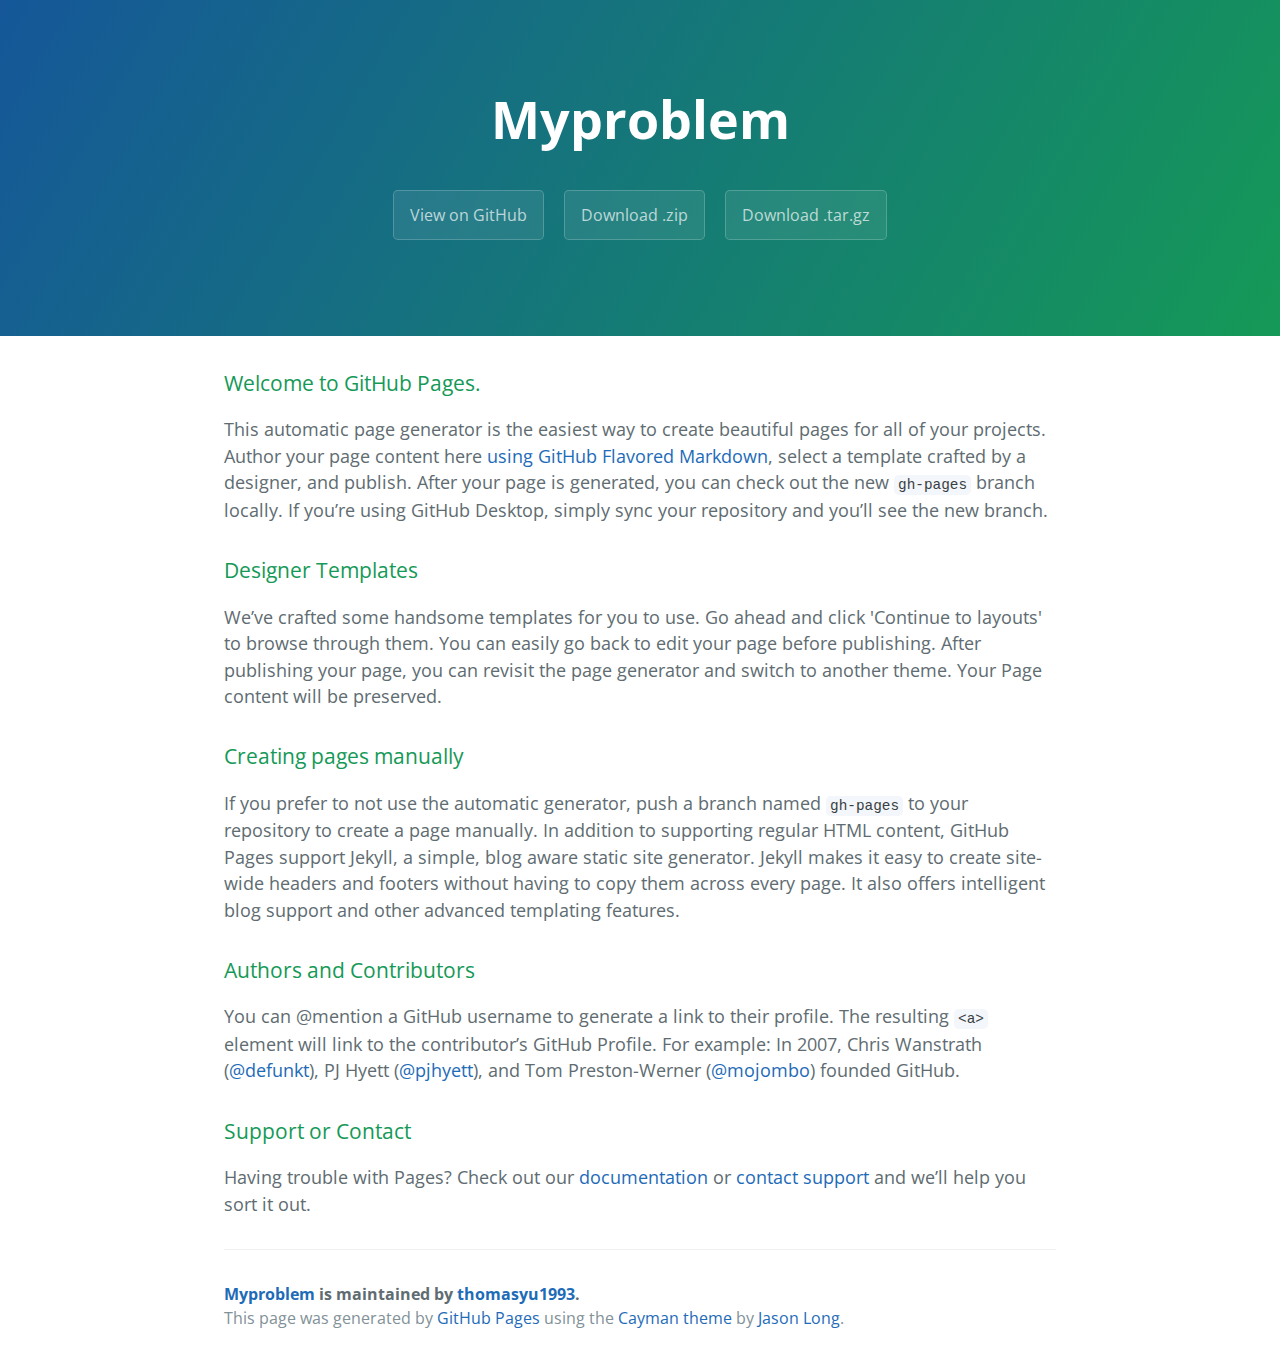
<file: index.html>
<!DOCTYPE html>
<html lang="en-us">
  <head>
    <meta charset="UTF-8">
    <title>Myproblem by thomasyu1993</title>
    <meta name="viewport" content="width=device-width, initial-scale=1">
    <link rel="stylesheet" type="text/css" href="stylesheets/normalize.css" media="screen">
    <link href='https://fonts.googleapis.com/css?family=Open+Sans:400,700' rel='stylesheet' type='text/css'>
    <link rel="stylesheet" type="text/css" href="stylesheets/stylesheet.css" media="screen">
    <link rel="stylesheet" type="text/css" href="stylesheets/github-light.css" media="screen">
  </head>
  <body>
    <section class="page-header">
      <h1 class="project-name">Myproblem</h1>
      <h2 class="project-tagline"></h2>
      <a href="https://github.com/thomasyu1993/myproblem" class="btn">View on GitHub</a>
      <a href="https://github.com/thomasyu1993/myproblem/zipball/master" class="btn">Download .zip</a>
      <a href="https://github.com/thomasyu1993/myproblem/tarball/master" class="btn">Download .tar.gz</a>
    </section>

    <section class="main-content">
      <h3>
<a id="welcome-to-github-pages" class="anchor" href="#welcome-to-github-pages" aria-hidden="true"><span aria-hidden="true" class="octicon octicon-link"></span></a>Welcome to GitHub Pages.</h3>

<p>This automatic page generator is the easiest way to create beautiful pages for all of your projects. Author your page content here <a href="https://guides.github.com/features/mastering-markdown/">using GitHub Flavored Markdown</a>, select a template crafted by a designer, and publish. After your page is generated, you can check out the new <code>gh-pages</code> branch locally. If you’re using GitHub Desktop, simply sync your repository and you’ll see the new branch.</p>

<h3>
<a id="designer-templates" class="anchor" href="#designer-templates" aria-hidden="true"><span aria-hidden="true" class="octicon octicon-link"></span></a>Designer Templates</h3>

<p>We’ve crafted some handsome templates for you to use. Go ahead and click 'Continue to layouts' to browse through them. You can easily go back to edit your page before publishing. After publishing your page, you can revisit the page generator and switch to another theme. Your Page content will be preserved.</p>

<h3>
<a id="creating-pages-manually" class="anchor" href="#creating-pages-manually" aria-hidden="true"><span aria-hidden="true" class="octicon octicon-link"></span></a>Creating pages manually</h3>

<p>If you prefer to not use the automatic generator, push a branch named <code>gh-pages</code> to your repository to create a page manually. In addition to supporting regular HTML content, GitHub Pages support Jekyll, a simple, blog aware static site generator. Jekyll makes it easy to create site-wide headers and footers without having to copy them across every page. It also offers intelligent blog support and other advanced templating features.</p>

<h3>
<a id="authors-and-contributors" class="anchor" href="#authors-and-contributors" aria-hidden="true"><span aria-hidden="true" class="octicon octicon-link"></span></a>Authors and Contributors</h3>

<p>You can @mention a GitHub username to generate a link to their profile. The resulting <code>&lt;a&gt;</code> element will link to the contributor’s GitHub Profile. For example: In 2007, Chris Wanstrath (<a href="https://github.com/defunkt" class="user-mention">@defunkt</a>), PJ Hyett (<a href="https://github.com/pjhyett" class="user-mention">@pjhyett</a>), and Tom Preston-Werner (<a href="https://github.com/mojombo" class="user-mention">@mojombo</a>) founded GitHub.</p>

<h3>
<a id="support-or-contact" class="anchor" href="#support-or-contact" aria-hidden="true"><span aria-hidden="true" class="octicon octicon-link"></span></a>Support or Contact</h3>

<p>Having trouble with Pages? Check out our <a href="https://help.github.com/pages">documentation</a> or <a href="https://github.com/contact">contact support</a> and we’ll help you sort it out.</p>

      <footer class="site-footer">
        <span class="site-footer-owner"><a href="https://github.com/thomasyu1993/myproblem">Myproblem</a> is maintained by <a href="https://github.com/thomasyu1993">thomasyu1993</a>.</span>

        <span class="site-footer-credits">This page was generated by <a href="https://pages.github.com">GitHub Pages</a> using the <a href="https://github.com/jasonlong/cayman-theme">Cayman theme</a> by <a href="https://twitter.com/jasonlong">Jason Long</a>.</span>
      </footer>

    </section>

  
  </body>
</html>
</file>
<file: stylesheets/stylesheet.css>
* {
  box-sizing: border-box; }

body {
  padding: 0;
  margin: 0;
  font-family: "Open Sans", "Helvetica Neue", Helvetica, Arial, sans-serif;
  font-size: 16px;
  line-height: 1.5;
  color: #606c71; }

a {
  color: #1e6bb8;
  text-decoration: none; }
  a:hover {
    text-decoration: underline; }

.btn {
  display: inline-block;
  margin-bottom: 1rem;
  color: rgba(255, 255, 255, 0.7);
  background-color: rgba(255, 255, 255, 0.08);
  border-color: rgba(255, 255, 255, 0.2);
  border-style: solid;
  border-width: 1px;
  border-radius: 0.3rem;
  transition: color 0.2s, background-color 0.2s, border-color 0.2s; }
  .btn + .btn {
    margin-left: 1rem; }

.btn:hover {
  color: rgba(255, 255, 255, 0.8);
  text-decoration: none;
  background-color: rgba(255, 255, 255, 0.2);
  border-color: rgba(255, 255, 255, 0.3); }

@media screen and (min-width: 64em) {
  .btn {
    padding: 0.75rem 1rem; } }

@media screen and (min-width: 42em) and (max-width: 64em) {
  .btn {
    padding: 0.6rem 0.9rem;
    font-size: 0.9rem; } }

@media screen and (max-width: 42em) {
  .btn {
    display: block;
    width: 100%;
    padding: 0.75rem;
    font-size: 0.9rem; }
    .btn + .btn {
      margin-top: 1rem;
      margin-left: 0; } }

.page-header {
  color: #fff;
  text-align: center;
  background-color: #159957;
  background-image: linear-gradient(120deg, #155799, #159957); }

@media screen and (min-width: 64em) {
  .page-header {
    padding: 5rem 6rem; } }

@media screen and (min-width: 42em) and (max-width: 64em) {
  .page-header {
    padding: 3rem 4rem; } }

@media screen and (max-width: 42em) {
  .page-header {
    padding: 2rem 1rem; } }

.project-name {
  margin-top: 0;
  margin-bottom: 0.1rem; }

@media screen and (min-width: 64em) {
  .project-name {
    font-size: 3.25rem; } }

@media screen and (min-width: 42em) and (max-width: 64em) {
  .project-name {
    font-size: 2.25rem; } }

@media screen and (max-width: 42em) {
  .project-name {
    font-size: 1.75rem; } }

.project-tagline {
  margin-bottom: 2rem;
  font-weight: normal;
  opacity: 0.7; }

@media screen and (min-width: 64em) {
  .project-tagline {
    font-size: 1.25rem; } }

@media screen and (min-width: 42em) and (max-width: 64em) {
  .project-tagline {
    font-size: 1.15rem; } }

@media screen and (max-width: 42em) {
  .project-tagline {
    font-size: 1rem; } }

.main-content :first-child {
  margin-top: 0; }
.main-content img {
  max-width: 100%; }
.main-content h1, .main-content h2, .main-content h3, .main-content h4, .main-content h5, .main-content h6 {
  margin-top: 2rem;
  margin-bottom: 1rem;
  font-weight: normal;
  color: #159957; }
.main-content p {
  margin-bottom: 1em; }
.main-content code {
  padding: 2px 4px;
  font-family: Consolas, "Liberation Mono", Menlo, Courier, monospace;
  font-size: 0.9rem;
  color: #383e41;
  background-color: #f3f6fa;
  border-radius: 0.3rem; }
.main-content pre {
  padding: 0.8rem;
  margin-top: 0;
  margin-bottom: 1rem;
  font: 1rem Consolas, "Liberation Mono", Menlo, Courier, monospace;
  color: #567482;
  word-wrap: normal;
  background-color: #f3f6fa;
  border: solid 1px #dce6f0;
  border-radius: 0.3rem; }
  .main-content pre > code {
    padding: 0;
    margin: 0;
    font-size: 0.9rem;
    color: #567482;
    word-break: normal;
    white-space: pre;
    background: transparent;
    border: 0; }
.main-content .highlight {
  margin-bottom: 1rem; }
  .main-content .highlight pre {
    margin-bottom: 0;
    word-break: normal; }
.main-content .highlight pre, .main-content pre {
  padding: 0.8rem;
  overflow: auto;
  font-size: 0.9rem;
  line-height: 1.45;
  border-radius: 0.3rem; }
.main-content pre code, .main-content pre tt {
  display: inline;
  max-width: initial;
  padding: 0;
  margin: 0;
  overflow: initial;
  line-height: inherit;
  word-wrap: normal;
  background-color: transparent;
  border: 0; }
  .main-content pre code:before, .main-content pre code:after, .main-content pre tt:before, .main-content pre tt:after {
    content: normal; }
.main-content ul, .main-content ol {
  margin-top: 0; }
.main-content blockquote {
  padding: 0 1rem;
  margin-left: 0;
  color: #819198;
  border-left: 0.3rem solid #dce6f0; }
  .main-content blockquote > :first-child {
    margin-top: 0; }
  .main-content blockquote > :last-child {
    margin-bottom: 0; }
.main-content table {
  display: block;
  width: 100%;
  overflow: auto;
  word-break: normal;
  word-break: keep-all; }
  .main-content table th {
    font-weight: bold; }
  .main-content table th, .main-content table td {
    padding: 0.5rem 1rem;
    border: 1px solid #e9ebec; }
.main-content dl {
  padding: 0; }
  .main-content dl dt {
    padding: 0;
    margin-top: 1rem;
    font-size: 1rem;
    font-weight: bold; }
  .main-content dl dd {
    padding: 0;
    margin-bottom: 1rem; }
.main-content hr {
  height: 2px;
  padding: 0;
  margin: 1rem 0;
  background-color: #eff0f1;
  border: 0; }

@media screen and (min-width: 64em) {
  .main-content {
    max-width: 64rem;
    padding: 2rem 6rem;
    margin: 0 auto;
    font-size: 1.1rem; } }

@media screen and (min-width: 42em) and (max-width: 64em) {
  .main-content {
    padding: 2rem 4rem;
    font-size: 1.1rem; } }

@media screen and (max-width: 42em) {
  .main-content {
    padding: 2rem 1rem;
    font-size: 1rem; } }

.site-footer {
  padding-top: 2rem;
  margin-top: 2rem;
  border-top: solid 1px #eff0f1; }

.site-footer-owner {
  display: block;
  font-weight: bold; }

.site-footer-credits {
  color: #819198; }

@media screen and (min-width: 64em) {
  .site-footer {
    font-size: 1rem; } }

@media screen and (min-width: 42em) and (max-width: 64em) {
  .site-footer {
    font-size: 1rem; } }

@media screen and (max-width: 42em) {
  .site-footer {
    font-size: 0.9rem; } }
</file>
<file: stylesheets/github-light.css>
/*
The MIT License (MIT)

Copyright (c) 2016 GitHub, Inc.

Permission is hereby granted, free of charge, to any person obtaining a copy
of this software and associated documentation files (the "Software"), to deal
in the Software without restriction, including without limitation the rights
to use, copy, modify, merge, publish, distribute, sublicense, and/or sell
copies of the Software, and to permit persons to whom the Software is
furnished to do so, subject to the following conditions:

The above copyright notice and this permission notice shall be included in all
copies or substantial portions of the Software.

THE SOFTWARE IS PROVIDED "AS IS", WITHOUT WARRANTY OF ANY KIND, EXPRESS OR
IMPLIED, INCLUDING BUT NOT LIMITED TO THE WARRANTIES OF MERCHANTABILITY,
FITNESS FOR A PARTICULAR PURPOSE AND NONINFRINGEMENT. IN NO EVENT SHALL THE
AUTHORS OR COPYRIGHT HOLDERS BE LIABLE FOR ANY CLAIM, DAMAGES OR OTHER
LIABILITY, WHETHER IN AN ACTION OF CONTRACT, TORT OR OTHERWISE, ARISING FROM,
OUT OF OR IN CONNECTION WITH THE SOFTWARE OR THE USE OR OTHER DEALINGS IN THE
SOFTWARE.

*/

.pl-c /* comment */ {
  color: #969896;
}

.pl-c1 /* constant, variable.other.constant, support, meta.property-name, support.constant, support.variable, meta.module-reference, markup.raw, meta.diff.header */,
.pl-s .pl-v /* string variable */ {
  color: #0086b3;
}

.pl-e /* entity */,
.pl-en /* entity.name */ {
  color: #795da3;
}

.pl-smi /* variable.parameter.function, storage.modifier.package, storage.modifier.import, storage.type.java, variable.other */,
.pl-s .pl-s1 /* string source */ {
  color: #333;
}

.pl-ent /* entity.name.tag */ {
  color: #63a35c;
}

.pl-k /* keyword, storage, storage.type */ {
  color: #a71d5d;
}

.pl-s /* string */,
.pl-pds /* punctuation.definition.string, string.regexp.character-class */,
.pl-s .pl-pse .pl-s1 /* string punctuation.section.embedded source */,
.pl-sr /* string.regexp */,
.pl-sr .pl-cce /* string.regexp constant.character.escape */,
.pl-sr .pl-sre /* string.regexp source.ruby.embedded */,
.pl-sr .pl-sra /* string.regexp string.regexp.arbitrary-repitition */ {
  color: #183691;
}

.pl-v /* variable */ {
  color: #ed6a43;
}

.pl-id /* invalid.deprecated */ {
  color: #b52a1d;
}

.pl-ii /* invalid.illegal */ {
  color: #f8f8f8;
  background-color: #b52a1d;
}

.pl-sr .pl-cce /* string.regexp constant.character.escape */ {
  font-weight: bold;
  color: #63a35c;
}

.pl-ml /* markup.list */ {
  color: #693a17;
}

.pl-mh /* markup.heading */,
.pl-mh .pl-en /* markup.heading entity.name */,
.pl-ms /* meta.separator */ {
  font-weight: bold;
  color: #1d3e81;
}

.pl-mq /* markup.quote */ {
  color: #008080;
}

.pl-mi /* markup.italic */ {
  font-style: italic;
  color: #333;
}

.pl-mb /* markup.bold */ {
  font-weight: bold;
  color: #333;
}

.pl-md /* markup.deleted, meta.diff.header.from-file */ {
  color: #bd2c00;
  background-color: #ffecec;
}

.pl-mi1 /* markup.inserted, meta.diff.header.to-file */ {
  color: #55a532;
  background-color: #eaffea;
}

.pl-mdr /* meta.diff.range */ {
  font-weight: bold;
  color: #795da3;
}

.pl-mo /* meta.output */ {
  color: #1d3e81;
}
</file>
